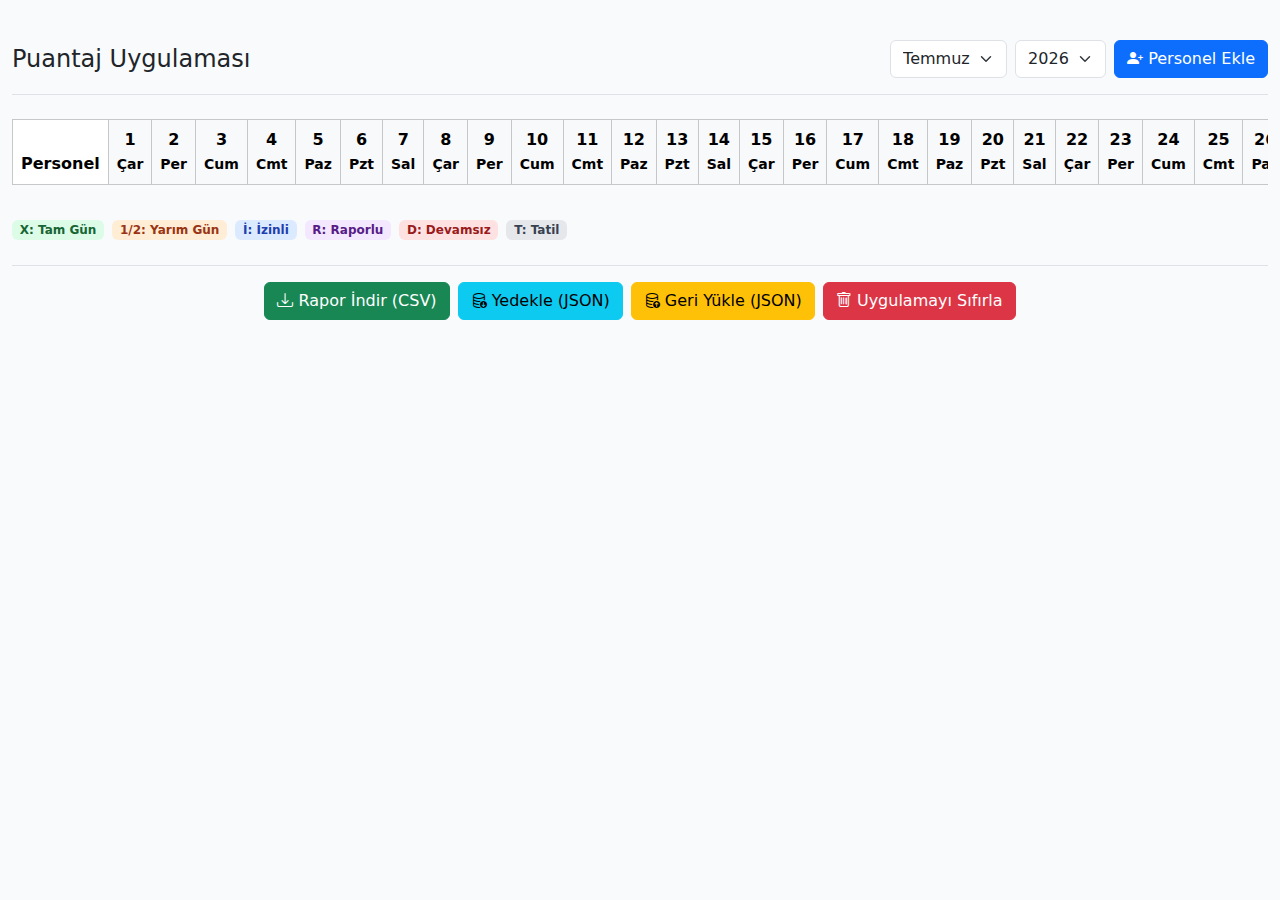
<file: index.html>
<!DOCTYPE html>
<html lang="tr">
<head>
    <meta charset="UTF-8">
    <meta name="viewport" content="width=device-width, initial-scale=1.0">
    <title>Puantaj Uygulaması</title>
    <link href="https://cdn.jsdelivr.net/npm/bootstrap@5.3.0/dist/css/bootstrap.min.css" rel="stylesheet">
    <link href="https://cdn.jsdelivr.net/npm/bootstrap-icons@1.10.5/font/bootstrap-icons.css" rel="stylesheet">
    <style>
        :root {
            --bs-primary-rgb: 71, 85, 105;
            --bs-primary: #475569;
        }
        body {
            background-color: #f8fafc;
        }
        .table-responsive {
            max-height: 70vh;
        }
        th:first-child, td:first-child {
            position: sticky;
            left: 0;
            z-index: 2;
            background-color: #fff;
        }
        thead th {
            position: sticky;
            top: 0;
            z-index: 3;
        }
        .day-cell {
            min-width: 50px;
            text-align: center;
            cursor: pointer;
            font-weight: bold;
        }
        .weekend-sat {
            background-color: #f1f5f9;
        }
        .weekend-sun {
            background-color: #e2e8f0;
        }
        .status-empty { background-color: #fff; }
        .status-full { background-color: #dcfce7; color: #166534; }
        .status-half { background-color: #ffedd5; color: #9a3412; }
        .status-leave { background-color: #dbeafe; color: #1e40af; }
        .status-sick { background-color: #f3e8ff; color: #581c87; }
        .status-absent { background-color: #fee2e2; color: #991b1b; }
        .status-holiday { background-color: #e5e7eb; color: #374151; }
        .summary-col {
            font-weight: bold;
            background-color: #f1f5f9;
        }
        .editable-personnel:hover {
            background-color: #f0f0f0;
            cursor: pointer;
        }
    </style>
</head>
<body>
    <div class="container-fluid mt-4">
        <header class="d-flex flex-wrap align-items-center justify-content-center justify-content-md-between py-3 mb-4 border-bottom">
            <h1 class="h4 mb-3 mb-md-0">Puantaj Uygulaması</h1>
            <div class="d-flex flex-wrap align-items-center justify-content-center gap-2">
                <div class="col-md-auto col-6">
                    <select id="month-select" class="form-select"></select>
                </div>
                <div class="col-md-auto col-6">
                    <select id="year-select" class="form-select"></select>
                </div>
                <button id="add-personnel" class="btn btn-primary"><i class="bi bi-person-plus-fill"></i> Personel Ekle</button>
            </div>
        </header>

        <main>
            <div class="table-responsive">
                <table class="table table-bordered table-hover" id="timesheet-table">
                    <thead class="table-light">
                        <!-- Dynamic headers will be inserted here -->
                    </thead>
                    <tbody>
                        <!-- Employee rows will be inserted here -->
                    </tbody>
                </table>
            </div>
            <div id="legend" class="mt-3">
                <!-- Legend will be inserted here -->
            </div>
        </main>

        <footer class="mt-4 p-3 border-top">
            <div class="d-flex flex-wrap justify-content-center gap-2">
                <button id="download-report" class="btn btn-success"><i class="bi bi-download"></i> Rapor İndir (CSV)</button>
                <button id="backup-data" class="btn btn-info"><i class="bi bi-database-down"></i> Yedekle (JSON)</button>
                <label for="restore-file-input" class="btn btn-warning"><i class="bi bi-database-up"></i> Geri Yükle (JSON)</label>
                <input type="file" id="restore-file-input" class="d-none" accept=".json">
                <button id="reset-app" class="btn btn-danger"><i class="bi bi-trash"></i> Uygulamayı Sıfırla</button>
            </div>
        </footer>
    </div>

    <script>
        class Storage {
            static get(key, defaultValue = []) {
                const value = localStorage.getItem(key);
                return value ? JSON.parse(value) : defaultValue;
            }

            static set(key, value) {
                localStorage.setItem(key, JSON.stringify(value));
            }

            static clear() {
                localStorage.clear();
            }
        }

        class App {
            constructor() {
                this.storageKey = 'employeeTimesheetData';
                this.data = Storage.get(this.storageKey, { personnel: [], attendance: {} });
                this.currentDate = new Date();

                this.elements = {
                    monthSelect: document.getElementById('month-select'),
                    yearSelect: document.getElementById('year-select'),
                    addPersonnelBtn: document.getElementById('add-personnel'),
                    timesheetTable: document.getElementById('timesheet-table'),
                    tableHead: document.querySelector('#timesheet-table thead'),
                    tableBody: document.querySelector('#timesheet-table tbody'),
                    legend: document.getElementById('legend'),
                    downloadReportBtn: document.getElementById('download-report'),
                    backupDataBtn: document.getElementById('backup-data'),
                    restoreFileInput: document.getElementById('restore-file-input'),
                    restoreDataBtn: document.querySelector('label[for="restore-file-input"]'),
                    resetAppBtn: document.getElementById('reset-app'),
                };

                this.statuses = {
                    '': { symbol: '', name: 'Boş', class: 'status-empty' },
                    'X': { symbol: 'X', name: 'Tam Gün', class: 'status-full', value: 1 },
                    '1/2': { symbol: '1/2', name: 'Yarım Gün', class: 'status-half', value: 0.5 },
                    'İ': { symbol: 'İ', name: 'İzinli', class: 'status-leave', value: 0 },
                    'R': { symbol: 'R', name: 'Raporlu', class: 'status-sick', value: 0 },
                    'D': { symbol: 'D', name: 'Devamsız', class: 'status-absent', value: 0 },
                    'T': { symbol: 'T', name: 'Tatil', class: 'status-holiday', value: 0 }
                };

                this.init();
            }

            init() {
                this.populateDateSelectors();
                this.render();
                this.addEventListeners();
            }

            addEventListeners() {
                this.elements.monthSelect.addEventListener('change', () => {
                    this.currentDate.setMonth(this.elements.monthSelect.value);
                    this.render();
                });
                this.elements.yearSelect.addEventListener('change', () => {
                    this.currentDate.setFullYear(this.elements.yearSelect.value);
                    this.render();
                });
                this.elements.addPersonnelBtn.addEventListener('click', () => this.addPersonnel());

                this.elements.tableBody.addEventListener('click', (e) => {
                    if (e.target.classList.contains('day-cell')) {
                        const { personId, day } = e.target.dataset;
                        this.updateAttendance(personId, day, e.target);
                    } else if (e.target.classList.contains('bi-pencil-square')) {
                        this.editPersonnelName(e.target.parentElement.dataset.id);
                    } else if (e.target.classList.contains('bi-trash')) {
                        this.removePersonnel(e.target.dataset.id);
                    }
                });

                this.elements.downloadReportBtn.addEventListener('click', () => this.downloadReport());
                this.elements.backupDataBtn.addEventListener('click', () => this.backupData());
                this.elements.restoreFileInput.addEventListener('change', (e) => this.restoreData(e.target.files[0]));
                this.elements.resetAppBtn.addEventListener('click', () => this.resetApp());
            }

            resetApp() {
                if (confirm("Uygulamayı sıfırlamak istediğinizden emin misiniz? Tüm veriler silinecektir.")) {
                    Storage.clear();
                    this.data = { personnel: [], attendance: {} };
                    this.render();
                    alert("Uygulama sıfırlandı.");
                }
            }

            downloadReport() {
                const month = this.currentDate.getMonth();
                const year = this.currentDate.getFullYear();
                const monthName = this.elements.monthSelect.options[month].text;

                let csvContent = "\uFEFF"; // UTF-8 BOM for Excel
                csvContent += `Puantaj Raporu - ${monthName} ${year}\n`;
                csvContent += "Personel;Çalışılan Gün;İzinli;Devamsız\n";

                const key = `${year}-${month}`;
                this.data.personnel.forEach(person => {
                    const personAttendance = (this.data.attendance[person.id] && this.data.attendance[person.id][key]) || {};
                    let workedDays = 0;
                    let leaveDays = 0;
                    let absentDays = 0;

                    for (const day in personAttendance) {
                        const statusSymbol = personAttendance[day];
                        const status = this.statuses[statusSymbol];
                        if (status) {
                            workedDays += status.value || 0;
                            if (status.symbol === 'İ' || status.symbol === 'R') {
                                leaveDays++;
                            } else if (status.symbol === 'D') {
                                absentDays++;
                            }
                        }
                    }
                    csvContent += `${person.name};${workedDays};${leaveDays};${absentDays}\n`;
                });

                const blob = new Blob([csvContent], { type: 'text/csv;charset=utf-8;' });
                const link = document.createElement("a");
                const url = URL.createObjectURL(blob);
                link.setAttribute("href", url);
                link.setAttribute("download", `puantaj-raporu-${year}-${monthName}.csv`);
                document.body.appendChild(link);
                link.click();
                document.body.removeChild(link);
            }

            backupData() {
                const dataStr = JSON.stringify(this.data, null, 2);
                const blob = new Blob([dataStr], { type: "application/json" });
                const url = URL.createObjectURL(blob);
                const link = document.createElement("a");
                link.setAttribute("href", url);
                link.setAttribute("download", `puantaj-yedek-${new Date().toISOString().slice(0, 10)}.json`);
                document.body.appendChild(link);
                link.click();
                document.body.removeChild(link);
            }

            restoreData(file) {
                if (!file) return;
                const reader = new FileReader();
                reader.onload = (e) => {
                    try {
                        const restoredData = JSON.parse(e.target.result);
                        if (restoredData.personnel && restoredData.attendance) {
                            this.data = restoredData;
                            this.saveData();
                            this.render();
                            alert("Veriler başarıyla geri yüklendi!");
                        } else {
                            alert("Geçersiz yedek dosyası.");
                        }
                    } catch (error) {
                        alert("Yedek dosyası okunurken bir hata oluştu.");
                    }
                };
                reader.readAsText(file);
                this.elements.restoreFileInput.value = ''; // Reset file input
            }

            updateAttendance(personId, day, cell) {
                const month = this.currentDate.getMonth();
                const year = this.currentDate.getFullYear();
                const key = `${year}-${month}`;

                if (!this.data.attendance[personId]) {
                    this.data.attendance[personId] = {};
                }
                if (!this.data.attendance[personId][key]) {
                    this.data.attendance[personId][key] = {};
                }

                const currentStatus = this.data.attendance[personId][key][day] || '';
                const statusSymbols = Object.keys(this.statuses);
                const nextIndex = (statusSymbols.indexOf(currentStatus) + 1) % statusSymbols.length;
                const nextStatusSymbol = statusSymbols[nextIndex];

                this.data.attendance[personId][key][day] = nextStatusSymbol;
                this.saveData();

                // Update cell UI
                cell.textContent = this.statuses[nextStatusSymbol].symbol;
                cell.className = `day-cell ${this.statuses[nextStatusSymbol].class}`;
                this.calculateSummary(personId);
            }

            calculateSummary(personId) {
                const month = this.currentDate.getMonth();
                const year = this.currentDate.getFullYear();
                const key = `${year}-${month}`;
                const personAttendance = (this.data.attendance[personId] && this.data.attendance[personId][key]) || {};

                let workedDays = 0;
                let leaveDays = 0;
                let absentDays = 0;

                for (const day in personAttendance) {
                    const statusSymbol = personAttendance[day];
                    const status = this.statuses[statusSymbol];
                    if (status) {
                        workedDays += status.value || 0;
                        if (status.symbol === 'İ' || status.symbol === 'R') {
                            leaveDays++;
                        } else if (status.symbol === 'D') {
                            absentDays++;
                        }
                    }
                }

                document.querySelector(`[data-summary-worked="${personId}"]`).textContent = workedDays;
                document.querySelector(`[data-summary-leave="${personId}"]`).textContent = leaveDays;
                document.querySelector(`[data-summary-absent="${personId}"]`).textContent = absentDays;
            }

            saveData() {
                Storage.set(this.storageKey, this.data);
            }

            populateDateSelectors() {
                const months = ["Ocak", "Şubat", "Mart", "Nisan", "Mayıs", "Haziran", "Temmuz", "Ağustos", "Eylül", "Ekim", "Kasım", "Aralık"];
                this.elements.monthSelect.innerHTML = months.map((month, index) => `<option value="${index}" ${index === this.currentDate.getMonth() ? 'selected' : ''}>${month}</option>`).join('');

                const currentYear = new Date().getFullYear();
                this.elements.yearSelect.innerHTML = Array.from({ length: 10 }, (_, i) => {
                    const year = currentYear - 5 + i;
                    return `<option value="${year}" ${year === this.currentDate.getFullYear() ? 'selected' : ''}>${year}</option>`;
                }).join('');
            }

            render() {
                this.renderHeader();
                this.renderBody();
                this.renderLegend();
                this.data.personnel.forEach(person => this.calculateSummary(person.id));
            }

            renderHeader() {
                const month = this.currentDate.getMonth();
                const year = this.currentDate.getFullYear();
                const daysInMonth = new Date(year, month + 1, 0).getDate();

                let headerHTML = '<tr><th>Personel</th>';
                for (let day = 1; day <= daysInMonth; day++) {
                    const date = new Date(year, month, day);
                    const dayOfWeek = date.getDay();
                    let weekendClass = '';
                    if (dayOfWeek === 6) weekendClass = 'weekend-sat';
                    if (dayOfWeek === 0) weekendClass = 'weekend-sun';
                    headerHTML += `<th class="text-center ${weekendClass}">${day}<br><small>${['Paz', 'Pzt', 'Sal', 'Çar', 'Per', 'Cum', 'Cmt'][dayOfWeek]}</small></th>`;
                }
                headerHTML += '<th class="summary-col">Çalışılan Gün</th><th class="summary-col">İzinli</th><th class="summary-col">Devamsız</th></tr>';
                this.elements.tableHead.innerHTML = headerHTML;
            }

            renderBody() {
                this.elements.tableBody.innerHTML = this.data.personnel.map(person => this.renderRow(person)).join('');
            }

            renderRow(person) {
                const month = this.currentDate.getMonth();
                const year = this.currentDate.getFullYear();
                const daysInMonth = new Date(year, month + 1, 0).getDate();
                const key = `${year}-${month}`;
                const personAttendance = (this.data.attendance[person.id] && this.data.attendance[person.id][key]) || {};

                let rowHTML = `<tr><td class="editable-personnel" data-id="${person.id}">${person.name} <i class="bi bi-pencil-square"></i> <i class="bi bi-trash text-danger" data-id="${person.id}"></i></td>`;
                for (let day = 1; day <= daysInMonth; day++) {
                    const date = new Date(year, month, day);
                    const dayOfWeek = date.getDay();
                    let weekendClass = '';
                    if (dayOfWeek === 6) weekendClass = 'weekend-sat';
                    if (dayOfWeek === 0) weekendClass = 'weekend-sun';

                    const statusSymbol = personAttendance[day] || '';
                    const status = this.statuses[statusSymbol];
                    rowHTML += `<td class="day-cell ${status.class} ${weekendClass}" data-person-id="${person.id}" data-day="${day}">${status.symbol}</td>`;
                }

                // Placeholder for summary columns
                rowHTML += `<td class="summary-col" data-summary-worked="${person.id}">0</td>`;
                rowHTML += `<td class="summary-col" data-summary-leave="${person.id}">0</td>`;
                rowHTML += `<td class="summary-col" data-summary-absent="${person.id}">0</td>`;

                rowHTML += '</tr>';
                return rowHTML;
            }

            renderLegend() {
                this.elements.legend.innerHTML = Object.values(this.statuses)
                    .filter(s => s.name !== 'Boş')
                    .map(s => `<span class="badge ${s.class} me-2">${s.symbol || '""'}: ${s.name}</span>`)
                    .join('');
            }

            addPersonnel() {
                const name = prompt("Yeni personel adı:", "");
                if (name && name.trim()) {
                    const newPerson = {
                        id: Date.now().toString(),
                        name: name.trim()
                    };
                    this.data.personnel.push(newPerson);
                    this.saveData();
                    this.render();
                }
            }

            editPersonnelName(id) {
                const person = this.data.personnel.find(p => p.id === id);
                if (!person) return;
                const newName = prompt("Yeni adı girin:", person.name);
                if (newName && newName.trim()) {
                    person.name = newName.trim();
                    this.saveData();
                    this.render();
                }
            }

            removePersonnel(id) {
                if (confirm("Bu personeli silmek istediğinizden emin misiniz?")) {
                    this.data.personnel = this.data.personnel.filter(p => p.id !== id);
                    delete this.data.attendance[id];
                    this.saveData();
                    this.render();
                }
            }
        }

        document.addEventListener('DOMContentLoaded', () => new App());
    </script>
</body>
</html>
</file>
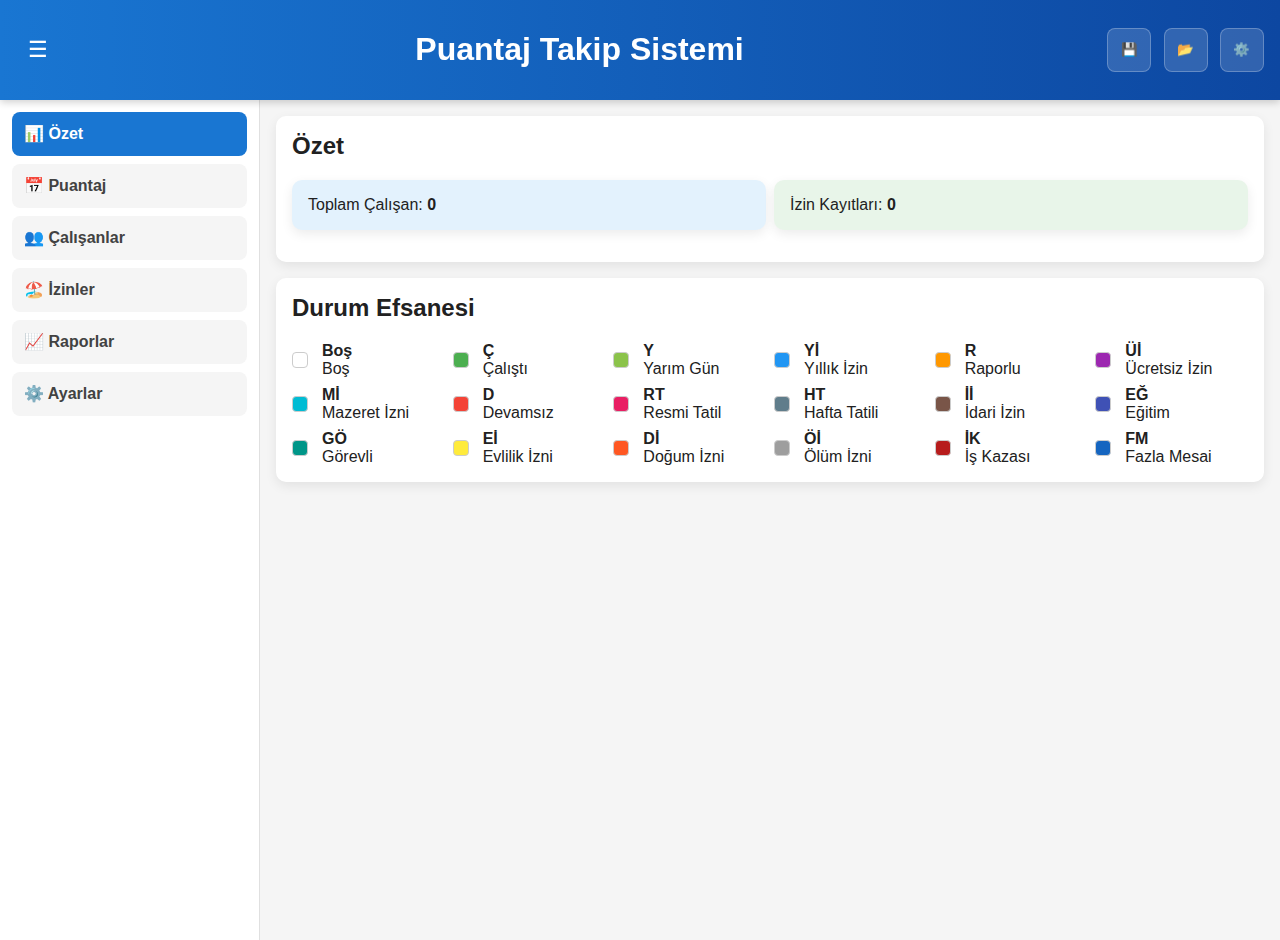
<file: puantaj-takip-sistemi.html>
<!DOCTYPE html>
<html lang="tr">
<head>
  <meta charset="UTF-8">
  <meta name="viewport" content="width=device-width, initial-scale=1.0, maximum-scale=1.0, user-scalable=no">
  <meta name="theme-color" content="#1976D2">
  <title>Puantaj Takip Sistemi</title>
  <style>
    :root {
      --primary: #1976D2;
      --primary-dark: #0D47A1;
      --secondary: #424242;
      --success: #4CAF50;
      --warning: #FF9800;
      --danger: #F44336;
      --info: #2196F3;
      --light: #F5F5F5;
      --dark: #212121;
      --white: #FFFFFF;
      --border: #E0E0E0;
    }

    * { box-sizing: border-box; }

    body {
      margin: 0;
      font-family: -apple-system, BlinkMacSystemFont, "Segoe UI", Roboto, "Helvetica Neue", Arial, sans-serif;
      background: var(--light);
      color: var(--dark);
      overflow-x: hidden;
    }

    header.app-header {
      display: flex;
      align-items: center;
      justify-content: space-between;
      padding: 10px 16px;
      background: linear-gradient(90deg, var(--primary), var(--primary-dark));
      color: var(--white);
      position: sticky;
      top: 0;
      z-index: 10;
      box-shadow: 0 2px 8px rgba(0,0,0,0.2);
    }

    header .menu-toggle {
      background: transparent;
      border: none;
      color: var(--white);
      font-size: 22px;
      padding: 8px;
      cursor: pointer;
      min-width: 44px;
      min-height: 44px;
    }

    header .header-actions button {
      margin-left: 8px;
      background: rgba(255,255,255,0.15);
      border: 1px solid rgba(255,255,255,0.25);
      color: var(--white);
      padding: 8px 10px;
      border-radius: 8px;
      cursor: pointer;
      min-width: 44px;
      min-height: 44px;
    }

    .layout {
      display: grid;
      grid-template-columns: 260px 1fr;
      min-height: calc(100vh - 60px);
      transition: all 0.3s ease;
    }

    .sidebar {
      background: var(--white);
      border-right: 1px solid var(--border);
      padding: 12px;
      position: relative;
      z-index: 5;
      transition: transform 0.3s ease;
    }

    .sidebar nav a {
      display: block;
      padding: 12px;
      margin-bottom: 8px;
      color: var(--secondary);
      text-decoration: none;
      border-radius: 8px;
      font-weight: 600;
      background: var(--light);
      transition: background 0.2s ease, color 0.2s ease;
      min-height: 44px;
    }

    .sidebar nav a.active, .sidebar nav a:hover {
      background: var(--primary);
      color: var(--white);
    }

    .main-content {
      padding: 16px;
    }

    .card {
      background: var(--white);
      border-radius: 10px;
      padding: 16px;
      box-shadow: 0 4px 12px rgba(0,0,0,0.08);
      margin-bottom: 16px;
    }

    h2 { margin-top: 0; }

    form.grid {
      display: grid;
      grid-template-columns: repeat(auto-fit, minmax(220px,1fr));
      gap: 12px;
    }

    label { font-weight: 600; display: block; margin-bottom: 4px; }

    input, select, textarea {
      width: 100%;
      padding: 10px;
      border-radius: 8px;
      border: 1px solid var(--border);
      font-size: 14px;
    }

    button.primary {
      background: var(--primary);
      color: var(--white);
      border: none;
      padding: 12px 16px;
      border-radius: 8px;
      cursor: pointer;
      font-weight: 700;
      min-width: 44px;
      min-height: 44px;
    }

    button.secondary {
      background: var(--light);
      color: var(--secondary);
      border: 1px solid var(--border);
      padding: 10px 14px;
      border-radius: 8px;
      cursor: pointer;
      min-width: 44px;
      min-height: 44px;
    }

    table {
      width: 100%;
      border-collapse: collapse;
      margin-top: 12px;
    }
    th, td {
      border: 1px solid var(--border);
      padding: 8px;
      text-align: left;
      font-size: 14px;
    }
    th { background: var(--light); cursor: pointer; }

    .pill {
      padding: 6px 10px;
      border-radius: 12px;
      font-size: 12px;
      display: inline-block;
    }

    .status-grid {
      overflow: auto;
    }

    .calendar-table {
      border-collapse: collapse;
      width: 100%;
      min-width: 900px;
    }

    .calendar-table th, .calendar-table td {
      border: 1px solid var(--border);
      padding: 6px;
      text-align: center;
      min-width: 44px;
      min-height: 44px;
      position: relative;
    }

    .status-cell {
      border-radius: 6px;
      color: #fff;
      font-weight: 700;
      cursor: pointer;
      transition: transform 0.1s ease;
    }
    .status-cell:hover { transform: scale(1.02); }

    .status-dropdown {
      position: absolute;
      background: var(--white);
      border: 1px solid var(--border);
      border-radius: 8px;
      box-shadow: 0 4px 12px rgba(0,0,0,0.15);
      display: none;
      z-index: 20;
      padding: 6px;
      width: 220px;
    }

    .status-option {
      padding: 8px;
      border-radius: 6px;
      cursor: pointer;
      display: flex;
      align-items: center;
      margin-bottom: 6px;
    }
    .status-option:last-child { margin-bottom: 0; }
    .status-color { width: 16px; height: 16px; border-radius: 4px; margin-right: 8px; }

    .toast {
      position: fixed;
      bottom: 16px;
      right: 16px;
      background: var(--dark);
      color: var(--white);
      padding: 12px 16px;
      border-radius: 8px;
      box-shadow: 0 4px 12px rgba(0,0,0,0.2);
      opacity: 0;
      transform: translateY(20px);
      animation: toast-in 0.3s forwards;
      z-index: 50;
    }

    @keyframes toast-in { to { opacity: 1; transform: translateY(0);} }

    .modal-backdrop {
      position: fixed;
      inset: 0;
      background: rgba(0,0,0,0.4);
      display: flex;
      align-items: center;
      justify-content: center;
      z-index: 40;
    }
    .modal {
      background: var(--white);
      border-radius: 12px;
      max-width: 520px;
      width: calc(100% - 24px);
      padding: 16px;
      box-shadow: 0 8px 24px rgba(0,0,0,0.2);
    }

    .flex { display: flex; gap: 8px; align-items: center; }
    .space-between { justify-content: space-between; }

    .badge { padding: 4px 8px; border-radius: 999px; font-size: 12px; }

    .status-legend { display: grid; grid-template-columns: repeat(auto-fit,minmax(140px,1fr)); gap: 8px; }

    .bottom-nav {
      display: none;
    }

    @media(max-width: 1023px) {
      .layout { grid-template-columns: 1fr; }
      .sidebar { position: fixed; top: 60px; left: 0; height: calc(100vh - 60px); width: 260px; transform: translateX(-100%); box-shadow: 4px 0 12px rgba(0,0,0,0.1); }
      .sidebar.open { transform: translateX(0); background: var(--white); }
      .main-content { padding: 12px; }
      header.app-header { position: sticky; }
    }

    @media(max-width: 599px) {
      header.app-header h1 { font-size: 16px; }
      .calendar-table { min-width: 720px; }
      .bottom-nav { display: flex; position: fixed; bottom: 0; left: 0; right: 0; background: var(--white); border-top: 1px solid var(--border); height: 56px; z-index: 12; }
      .bottom-nav button { flex: 1; border: none; background: transparent; font-size: 12px; color: var(--secondary); }
      body { padding-bottom: 56px; }
    }

    @media print {
      header.app-header, .sidebar, .bottom-nav, #toastContainer, .status-dropdown, .no-print { display: none !important; }
      body { background: #fff; }
      .card { box-shadow: none; border: 1px solid var(--border); }
      .layout { grid-template-columns: 1fr; }
    }
  </style>
</head>
<body>
  <header class="app-header">
    <button class="menu-toggle" aria-label="Menü" id="menuToggle">☰</button>
    <h1>Puantaj Takip Sistemi</h1>
    <div class="header-actions">
      <button id="btnBackup" title="Yedekle">💾</button>
      <button id="btnImport" title="Geri Yükle">📂</button>
      <button id="btnSettings" title="Ayarlar">⚙️</button>
      <input type="file" id="fileImport" accept="application/json" class="no-print" style="display:none;">
    </div>
  </header>

  <div class="layout">
    <aside class="sidebar" id="sidebar">
      <nav>
        <a href="#" data-page="dashboard" class="active">📊 Özet</a>
        <a href="#" data-page="attendance">📅 Puantaj</a>
        <a href="#" data-page="employees">👥 Çalışanlar</a>
        <a href="#" data-page="leaves">🏖️ İzinler</a>
        <a href="#" data-page="reports">📈 Raporlar</a>
        <a href="#" data-page="settings">⚙️ Ayarlar</a>
      </nav>
    </aside>

    <main class="main-content" id="mainContent" tabindex="-1"></main>
  </div>

  <div class="bottom-nav no-print">
    <button data-page="attendance">📅 Puantaj</button>
    <button data-page="employees">👥 Çalışanlar</button>
    <button data-page="leaves">🏖️ İzinler</button>
    <button data-page="reports">📈 Raporlar</button>
  </div>

  <div id="modalContainer"></div>
  <div id="toastContainer"></div>

  <script>
    // Status definitions
    const STATUS_DEFS = [
      { code: "", label: "Boş", color: "#FFFFFF", text: "" },
      { code: "Ç", label: "Çalıştı", color: "#4CAF50" },
      { code: "Y", label: "Yarım Gün", color: "#8BC34A" },
      { code: "Yİ", label: "Yıllık İzin", color: "#2196F3" },
      { code: "R", label: "Raporlu", color: "#FF9800" },
      { code: "Üİ", label: "Ücretsiz İzin", color: "#9C27B0" },
      { code: "Mİ", label: "Mazeret İzni", color: "#00BCD4" },
      { code: "D", label: "Devamsız", color: "#F44336" },
      { code: "RT", label: "Resmi Tatil", color: "#E91E63" },
      { code: "HT", label: "Hafta Tatili", color: "#607D8B" },
      { code: "İİ", label: "İdari İzin", color: "#795548" },
      { code: "EĞ", label: "Eğitim", color: "#3F51B5" },
      { code: "GÖ", label: "Görevli", color: "#009688" },
      { code: "Eİ", label: "Evlilik İzni", color: "#FFEB3B", text: '#000' },
      { code: "Dİ", label: "Doğum İzni", color: "#FF5722" },
      { code: "Öİ", label: "Ölüm İzni", color: "#9E9E9E" },
      { code: "İK", label: "İş Kazası", color: "#B71C1C" },
      { code: "FM", label: "Fazla Mesai", color: "#1565C0" }
    ];

    const PuantajApp = {
      state: {
        currentPage: 'dashboard',
        currentMonth: new Date().getMonth(),
        currentYear: new Date().getFullYear(),
        lastSelectedCell: null,
        selectionRange: null,
      },
      data: {
        load() {
          const stored = localStorage.getItem('puantaj-data');
          if (stored) return JSON.parse(stored);
          const seed = {
            version: '1.0',
            exportDate: new Date().toISOString(),
            data: {
              employees: [],
              attendance: {},
              departments: ['Genel'],
              settings: {
                company: { name: 'Şirket Adı', phone: '', address: '', logo: '' },
                workDays: [1,2,3,4,5],
                dailyHours: 9,
                breakMinutes: 60,
                overtimeMultiplier: 1.5,
                holidays: {}
              },
              leaves: [],
              backups: { lastReminder: null }
            }
          };
          localStorage.setItem('puantaj-data', JSON.stringify(seed));
          return seed;
        },
        save(data) {
          localStorage.setItem('puantaj-data', JSON.stringify(data));
        },
        export() {
          const snapshot = this.load();
          snapshot.exportDate = new Date().toISOString();
          const fileName = `puantaj-yedek-${new Date().toISOString().slice(0,10)}.json`;
          const blob = new Blob([JSON.stringify(snapshot, null, 2)], { type: 'application/json' });
          const a = document.createElement('a');
          a.href = URL.createObjectURL(blob);
          a.download = fileName;
          a.click();
          PuantajApp.ui.showToast('Yedek indiriliyor');
          PuantajApp.data.setBackupReminder();
        },
        import(json, merge=false) {
          try {
            const parsed = JSON.parse(json);
            if (!parsed.data || !parsed.data.employees) throw new Error('Geçersiz dosya');
            if (merge) {
              const current = this.load();
              const merged = {
                ...current,
                data: {
                  ...current.data,
                  employees: [...current.data.employees, ...parsed.data.employees],
                  attendance: { ...current.data.attendance, ...parsed.data.attendance },
                  departments: Array.from(new Set([...current.data.departments, ...(parsed.data.departments||[])])),
                  settings: { ...current.data.settings, ...parsed.data.settings },
                  leaves: [...current.data.leaves, ...(parsed.data.leaves||[])]
                }
              };
              this.save(merged);
            } else {
              this.save(parsed);
            }
            PuantajApp.ui.showToast('Yedek geri yüklendi');
            PuantajApp.ui.renderPage(PuantajApp.state.currentPage);
          } catch(e){
            PuantajApp.ui.showToast('Dosya okunamadı');
          }
        },
        setBackupReminder() {
          const data = this.load();
          data.data.backups.lastReminder = new Date().toISOString();
          this.save(data);
        }
      },
      utils: {
        generateId(prefix) { return `${prefix}_${Math.random().toString(36).slice(2,9)}`; },
        formatDate(date) {
          const d = new Date(date);
          return d.toLocaleDateString('tr-TR');
        },
        daysInMonth(month, year) {
          return new Date(year, month+1, 0).getDate();
        },
        getStatusDef(code) { return STATUS_DEFS.find(s=>s.code===code) || STATUS_DEFS[0]; },
        calculateWorkingDays(start,end) {
          const s = new Date(start); const e = new Date(end);
          let days=0; while(s<=e){ const day=s.getDay(); if(day!==0 && day!==6) days++; s.setDate(s.getDate()+1);} return days;
        }
      },
      employees: {
        add(emp){
          const db = PuantajApp.data.load();
          if (db.data.employees.some(e=>e.sicilNo===emp.sicilNo)) throw new Error('Sicil no benzersiz olmalı');
          emp.id = PuantajApp.utils.generateId('emp');
          emp.createdAt = emp.updatedAt = new Date().toISOString();
          db.data.employees.push(emp);
          PuantajApp.data.save(db);
          return emp;
        },
        update(id, payload){
          const db = PuantajApp.data.load();
          const idx = db.data.employees.findIndex(e=>e.id===id);
          if(idx>-1){ db.data.employees[idx] = { ...db.data.employees[idx], ...payload, updatedAt: new Date().toISOString() }; PuantajApp.data.save(db);} },
        delete(id){
          if(!confirm('Silmek istediğinize emin misiniz?')) return;
          const db = PuantajApp.data.load();
          db.data.employees = db.data.employees.filter(e=>e.id!==id);
          PuantajApp.data.save(db);
          PuantajApp.ui.showToast('Çalışan silindi');
        },
        getAll(){ return PuantajApp.data.load().data.employees; },
        getById(id){ return PuantajApp.data.load().data.employees.find(e=>e.id===id); },
        search(term){
          const t = term.toLowerCase();
          return this.getAll().filter(e=> e.adSoyad.toLowerCase().includes(t) || (e.departman||'').toLowerCase().includes(t) || (e.sicilNo||'').includes(term));
        }
      },
      attendance: {
        set(empId, date, status, detail){
          const db = PuantajApp.data.load();
          if(!db.data.attendance[date]) db.data.attendance[date] = {};
          db.data.attendance[date][empId] = { status, ...detail };
          PuantajApp.data.save(db);
        },
        get(empId, date){
          const db = PuantajApp.data.load();
          return db.data.attendance[date]?.[empId];
        },
        getByEmployee(empId){
          const db = PuantajApp.data.load();
          const result = {};
          Object.keys(db.data.attendance).forEach(date=>{
            if(db.data.attendance[date][empId]) result[date]=db.data.attendance[date][empId];
          });
          return result;
        },
        getByDateRange(start,end){
          const db = PuantajApp.data.load();
          const result = {};
          const s = new Date(start); const e=new Date(end);
          while(s<=e){
            const key = s.toISOString().slice(0,10);
            if(db.data.attendance[key]) result[key]=db.data.attendance[key];
            s.setDate(s.getDate()+1);
          }
          return result;
        },
        bulkUpdate(empIds, dates, status){
          empIds.forEach(empId=>{
            dates.forEach(date=>{
              PuantajApp.attendance.set(empId, date, status, {});
            });
          });
        }
      },
      leave: {
        calculate(empId){
          const db = PuantajApp.data.load();
          const emp = db.data.employees.find(e=>e.id===empId);
          const leaves = db.data.leaves.filter(l=>l.empId===empId);
          const used = leaves.reduce((sum,l)=> sum + l.days, 0);
          return { total: emp?.yillikIzinHakki || 14, used, remaining: (emp?.yillikIzinHakki||14) - used };
        },
        add(record){
          const db = PuantajApp.data.load();
          record.id = PuantajApp.utils.generateId('leave');
          db.data.leaves.push(record);
          PuantajApp.data.save(db);
        },
        getAll(){ return PuantajApp.data.load().data.leaves; }
      },
      reports: {
        monthly(month, year){
          const db = PuantajApp.data.load();
          const days = PuantajApp.utils.daysInMonth(month, year);
          const summary = db.data.employees.map(emp=>{
            let worked=0, leave=0, sick=0, absent=0, overtime=0, sgk=0;
            for(let d=1; d<=days; d++){
              const dateKey = new Date(year, month, d).toISOString().slice(0,10);
              const rec = db.data.attendance[dateKey]?.[emp.id];
              if(rec){
                if(rec.status==='Ç'){ worked++; sgk++; }
                else if(['Yİ','Üİ','Mİ','RT','HT','İİ','EĞ','GÖ','Eİ','Dİ','Öİ','İK'].includes(rec.status)){ leave++; }
                else if(rec.status==='R'){ sick++; }
                else if(rec.status==='D'){ absent++; }
                if(rec.fazlaMesai) overtime += rec.fazlaMesai;
              }
            }
            return { emp, worked, leave, sick, absent, overtime, sgk };
          });
          return summary;
        },
        employee(empId, month, year){
          const db = PuantajApp.data.load();
          const days = PuantajApp.utils.daysInMonth(month, year);
          const chart = {};
          for(let d=1; d<=days; d++){
            const dateKey = new Date(year, month, d).toISOString().slice(0,10);
            const status = db.data.attendance[dateKey]?.[empId]?.status || '';
            chart[status] = (chart[status]||0)+1;
          }
          return chart;
        },
        summary(){
          const db = PuantajApp.data.load();
          const totalEmp = db.data.employees.length;
          const totalLeaves = db.data.leaves.length;
          return { totalEmp, totalLeaves };
        }
      },
      ui: {
        renderPage(page){
          PuantajApp.state.currentPage = page;
          document.querySelectorAll('.sidebar nav a, .bottom-nav button').forEach(a=> a.classList.toggle('active', a.dataset.page===page));
          const main = document.getElementById('mainContent');
          if(page==='employees') return this.renderEmployees(main);
          if(page==='attendance') return this.renderAttendance(main);
          if(page==='leaves') return this.renderLeaves(main);
          if(page==='reports') return this.renderReports(main);
          if(page==='settings') return this.renderSettings(main);
          return this.renderDashboard(main);
        },
        renderDashboard(main){
          const summary = PuantajApp.reports.summary();
          main.innerHTML = `
            <div class="card">
              <h2>Özet</h2>
              <div class="status-legend">
                <div class="card" style="background:#E3F2FD;">Toplam Çalışan: <strong>${summary.totalEmp}</strong></div>
                <div class="card" style="background:#E8F5E9;">İzin Kayıtları: <strong>${summary.totalLeaves}</strong></div>
              </div>
            </div>
            <div class="card">
              <h2>Durum Efsanesi</h2>
              <div class="status-legend">${STATUS_DEFS.map(s=>`<div class="flex" style="gap:6px;"><span class="status-color" style="background:${s.color}; border:1px solid #ccc;"></span><div><strong>${s.code||'Boş'}</strong><div>${s.label||''}</div></div></div>`).join('')}</div>
            </div>`;
        },
        renderEmployees(main){
          const db = PuantajApp.data.load();
          const departments = db.data.departments || [];
          main.innerHTML = `
            <div class="card">
              <div class="flex space-between">
                <h2>Çalışan Ekle</h2>
                <button class="secondary" id="btnAddDepartment">+ Departman</button>
              </div>
              <form class="grid" id="employeeForm">
                <div><label>Sicil No*</label><input required name="sicilNo"></div>
                <div><label>Ad Soyad*</label><input required name="adSoyad"></div>
                <div><label>TC Kimlik</label><input name="tcNo" pattern="\\d{11}" maxlength="11"></div>
                <div><label>Departman</label><select name="departman">${departments.map(d=>`<option value="${d}">${d}</option>`).join('')}</select></div>
                <div><label>Pozisyon</label><input name="pozisyon"></div>
                <div><label>İşe Giriş</label><input type="date" name="iseGiris"></div>
                <div><label>Telefon</label><input name="telefon"></div>
                <div><label>E-posta</label><input type="email" name="email"></div>
                <div><label>Çalışma Tipi</label><select name="calismaTipi"><option value="Tam Zamanlı">Tam Zamanlı</option><option>Yarı Zamanlı</option><option>Stajyer</option><option>Sözleşmeli</option></select></div>
                <div><label>Yıllık İzin Hakkı</label><input type="number" name="yillikIzinHakki" value="14" min="0"></div>
                <div><label>Durum</label><select name="aktif"><option value="true">Aktif</option><option value="false">Pasif</option></select></div>
                <div style="grid-column:1/-1; text-align:right;">
                  <button type="submit" class="primary">Kaydet</button>
                </div>
              </form>
            </div>
            <div class="card">
              <div class="flex space-between">
                <h2>Çalışan Listesi</h2>
                <input id="employeeSearch" placeholder="Ara..." style="max-width:240px;">
              </div>
              <div id="employeeTable"></div>
            </div>`;
          document.getElementById('employeeForm').addEventListener('submit', (e)=>{
            e.preventDefault();
            const form = e.target;
            const data = Object.fromEntries(new FormData(form).entries());
            data.aktif = data.aktif==='true';
            data.yillikIzinHakki = Number(data.yillikIzinHakki||14);
            try { PuantajApp.employees.add(data); PuantajApp.ui.showToast('Çalışan eklendi'); form.reset(); } catch(err){ alert(err.message);} 
            PuantajApp.ui.renderEmployees(main);
          });
          document.getElementById('employeeSearch').addEventListener('input', (e)=>{
            PuantajApp.ui.renderEmployeeTable(e.target.value);
          });
          document.getElementById('btnAddDepartment').addEventListener('click', ()=>{
            const name = prompt('Departman adı:');
            if(name){ const data = PuantajApp.data.load(); data.data.departments.push(name); PuantajApp.data.save(data); PuantajApp.ui.renderEmployees(main);} 
          });
          PuantajApp.ui.renderEmployeeTable();
        },
        renderEmployeeTable(filter=''){
          const container = document.getElementById('employeeTable');
          const employees = filter ? PuantajApp.employees.search(filter) : PuantajApp.employees.getAll();
          const rows = employees.map(e=>`<tr>
            <td>${e.sicilNo}</td>
            <td>${e.adSoyad}</td>
            <td>${e.departman||''}</td>
            <td>${e.pozisyon||''}</td>
            <td>${e.aktif?'<span class="badge" style="background:#E8F5E9;color:#2E7D32;">Aktif</span>':'<span class="badge" style="background:#FFEBEE;color:#C62828;">Pasif</span>'}</td>
            <td><button class="secondary" data-action="edit" data-id="${e.id}">Düzenle</button> <button class="secondary" data-action="del" data-id="${e.id}">Sil</button></td>
          </tr>`).join('');
          container.innerHTML = `<table><thead><tr><th>Sicil</th><th>Ad Soyad</th><th>Departman</th><th>Pozisyon</th><th>Durum</th><th>İşlem</th></tr></thead><tbody>${rows}</tbody></table>`;
          container.querySelectorAll('button').forEach(btn=>{
            btn.addEventListener('click', ()=>{
              const id = btn.dataset.id;
              if(btn.dataset.action==='del'){ PuantajApp.employees.delete(id); PuantajApp.ui.renderEmployeeTable(filter);} else {
                PuantajApp.ui.openEmployeeEdit(id);
              }
            });
          });
        },
        openEmployeeEdit(id){
          const emp = PuantajApp.employees.getById(id);
          if(!emp) return;
          PuantajApp.ui.showModal(`<h3>Çalışan Düzenle</h3>
            <form id="editForm" class="grid">
              <div><label>Sicil No</label><input name="sicilNo" value="${emp.sicilNo}" required></div>
              <div><label>Ad Soyad</label><input name="adSoyad" value="${emp.adSoyad}" required></div>
              <div><label>Departman</label><input name="departman" value="${emp.departman||''}"></div>
              <div><label>Pozisyon</label><input name="pozisyon" value="${emp.pozisyon||''}"></div>
              <div><label>Aktif</label><select name="aktif"><option value="true" ${emp.aktif?'selected':''}>Aktif</option><option value="false" ${!emp.aktif?'selected':''}>Pasif</option></select></div>
              <div style="grid-column:1/-1;text-align:right;">
                <button type="button" class="secondary" id="closeModal">Vazgeç</button>
                <button class="primary" type="submit">Kaydet</button>
              </div>
            </form>`);
          document.getElementById('editForm').addEventListener('submit',(e)=>{
            e.preventDefault();
            const payload = Object.fromEntries(new FormData(e.target).entries());
            payload.aktif = payload.aktif==='true';
            PuantajApp.employees.update(id, payload);
            PuantajApp.ui.closeModal();
            PuantajApp.ui.renderEmployeeTable();
          });
          document.getElementById('closeModal').addEventListener('click', PuantajApp.ui.closeModal);
        },
        renderAttendance(main){
          const monthName = new Date(PuantajApp.state.currentYear, PuantajApp.state.currentMonth).toLocaleDateString('tr-TR', { month:'long', year:'numeric' });
          main.innerHTML = `
            <div class="card">
              <div class="flex space-between">
                <div class="flex">
                  <button class="secondary" id="prevMonth">◀</button>
                  <h2 style="margin:0 8px;">${monthName}</h2>
                  <button class="secondary" id="nextMonth">▶</button>
                </div>
                <button class="secondary" id="bulkApply">Toplu Uygula</button>
              </div>
              <div class="status-grid" id="calendarContainer"></div>
            </div>`;
          document.getElementById('prevMonth').onclick=()=>{ if(PuantajApp.state.currentMonth===0){PuantajApp.state.currentMonth=11; PuantajApp.state.currentYear--;} else PuantajApp.state.currentMonth--; this.renderAttendance(main); };
          document.getElementById('nextMonth').onclick=()=>{ if(PuantajApp.state.currentMonth===11){PuantajApp.state.currentMonth=0; PuantajApp.state.currentYear++;} else PuantajApp.state.currentMonth++; this.renderAttendance(main); };
          document.getElementById('bulkApply').onclick=()=>{ this.showBulkModal(); };
          this.renderCalendar();
        },
        renderCalendar(){
          const container = document.getElementById('calendarContainer');
          const employees = PuantajApp.employees.getAll();
          const days = PuantajApp.utils.daysInMonth(PuantajApp.state.currentMonth, PuantajApp.state.currentYear);
          let header = '<thead><tr><th>Çalışan</th>';
          for(let d=1; d<=days; d++){
            const labelDate = new Date(PuantajApp.state.currentYear, PuantajApp.state.currentMonth, d);
            const wd = labelDate.toLocaleDateString('tr-TR', { weekday:'short' });
            header += `<th>${d}<div style="font-size:11px;color:#555;">${wd}</div></th>`;
          }
          header += '</tr></thead>';
          let body = '<tbody>';
          employees.forEach(emp=>{
            body += `<tr><td style="text-align:left; font-weight:700;">${emp.adSoyad}</td>`;
            for(let d=1; d<=days; d++){
              const date = new Date(PuantajApp.state.currentYear, PuantajApp.state.currentMonth, d).toISOString().slice(0,10);
              const rec = PuantajApp.attendance.get(emp.id, date) || {status:''};
              const def = PuantajApp.utils.getStatusDef(rec.status);
              const color = def.color || '#fff';
              const textColor = def.text || (rec.status ? '#fff' : '#000');
              body += `<td><div class="status-cell" tabindex="0" data-emp="${emp.id}" data-date="${date}" style="background:${color};color:${textColor};">${rec.status||''}</div></td>`;
            }
            body += '</tr>';
          });
          body += '</tbody>';
          container.innerHTML = `<table class="calendar-table">${header}${body}</table>`;
          container.querySelectorAll('.status-cell').forEach(cell=>{
            cell.addEventListener('click', (e)=> PuantajApp.ui.openStatusDropdown(e.currentTarget));
            cell.addEventListener('contextmenu', (e)=>{ e.preventDefault(); PuantajApp.ui.openStatusDropdown(e.currentTarget);});
            cell.addEventListener('dblclick', (e)=> PuantajApp.ui.openTimeModal(e.currentTarget));
            cell.addEventListener('mousedown', (e)=>{
              if(e.shiftKey && PuantajApp.state.lastSelectedCell){
                const last = PuantajApp.state.lastSelectedCell;
                PuantajApp.state.selectionRange = { start:last.dataset.date, end:cell.dataset.date };
              }
              PuantajApp.state.lastSelectedCell = cell;
            });
          });
        },
        openTimeModal(target){
          const empId = target.dataset.emp;
          const date = target.dataset.date;
          const record = PuantajApp.attendance.get(empId, date) || {};
          const emp = PuantajApp.employees.getById(empId);
          this.showModal(`<h3>${emp?.adSoyad} - ${date}</h3>
            <form id="timeForm" class="grid">
              <div><label>Durum</label><select name="status">${STATUS_DEFS.map(s=>`<option value="${s.code}" ${record.status===s.code?'selected':''}>${s.code||'Boş'} - ${s.label||''}</option>`).join('')}</select></div>
              <div><label>Giriş Saati</label><input name="giris" type="time" value="${record.giris||''}"></div>
              <div><label>Çıkış Saati</label><input name="cikis" type="time" value="${record.cikis||''}"></div>
              <div><label>Mola (dk)</label><input name="mola" type="number" value="${record.mola||60}"></div>
              <div><label>Not</label><textarea name="not">${record.not||''}</textarea></div>
              <div style="grid-column:1/-1;text-align:right;"><button type="button" class="secondary" id="closeModal">Vazgeç</button> <button class="primary">Kaydet</button></div>
            </form>`);
          document.getElementById('closeModal').onclick = this.closeModal;
          document.getElementById('timeForm').onsubmit=(e)=>{
            e.preventDefault();
            const fd = new FormData(e.target);
            const giris = fd.get('giris'); const cikis = fd.get('cikis');
            let calismaSuresi=0; let fazlaMesai=0;
            if(giris && cikis){
              const [gh,gm]=giris.split(':').map(Number); const [ch,cm]=cikis.split(':').map(Number);
              calismaSuresi = ((ch*60+cm) - (gh*60+gm)) - Number(fd.get('mola')||0);
              if(calismaSuresi > (PuantajApp.data.load().data.settings.dailyHours*60)) fazlaMesai = calismaSuresi - (PuantajApp.data.load().data.settings.dailyHours*60);
            }
            PuantajApp.attendance.set(empId, date, fd.get('status'), {
              giris,
              cikis,
              mola: Number(fd.get('mola')||0),
              calismaSuresi,
              fazlaMesai,
              not: fd.get('not')
            });
            PuantajApp.ui.showToast('Zaman kaydedildi');
            PuantajApp.ui.closeModal();
            PuantajApp.ui.renderCalendar();
          }
        },
        openStatusDropdown(target){
          this.closeDropdown();
          const dropdown = document.createElement('div');
          dropdown.className = 'status-dropdown';
          dropdown.innerHTML = STATUS_DEFS.map(s=>`<div class="status-option" data-code="${s.code}" style="background:${s.color};color:${s.text|| (s.code ? '#fff':'#000')};"><span class="status-color" style="background:${s.color}; border:1px solid #ccc;"></span>${s.code||'Boş'} - ${s.label||''}</div>`).join('');
          document.body.appendChild(dropdown);
          const rect = target.getBoundingClientRect();
          dropdown.style.left = rect.left + 'px';
          dropdown.style.top = (rect.bottom + window.scrollY) + 'px';
          dropdown.style.display = 'block';
          const applyStatus = (code)=>{
            const empId = target.dataset.emp;
            const dates = this.getSelectedDates(target.dataset.date);
            PuantajApp.attendance.bulkUpdate([empId], dates, code);
            PuantajApp.ui.renderCalendar();
            PuantajApp.ui.showToast('Kaydedildi');
          };
          dropdown.querySelectorAll('.status-option').forEach(opt=> opt.addEventListener('click', ()=>{ applyStatus(opt.dataset.code); this.closeDropdown(); }));
          document.addEventListener('click', this._dropdownCloseHandler = (ev)=>{ if(!dropdown.contains(ev.target)) this.closeDropdown(); });
        },
        getSelectedDates(baseDate){
          if(!PuantajApp.state.selectionRange) return [baseDate];
          const { start, end } = PuantajApp.state.selectionRange;
          const s = new Date(start); const e = new Date(end);
          if(s>e){ const tmp = s; s=e; e=tmp; }
          const dates=[]; const cur = new Date(s);
          while(cur<=e){ dates.push(cur.toISOString().slice(0,10)); cur.setDate(cur.getDate()+1);} 
          PuantajApp.state.selectionRange = null;
          return dates;
        },
        closeDropdown(){
          const dd = document.querySelector('.status-dropdown');
          if(dd) dd.remove();
          if(this._dropdownCloseHandler){ document.removeEventListener('click', this._dropdownCloseHandler); this._dropdownCloseHandler=null; }
        },
        showBulkModal(){
          const employees = PuantajApp.employees.getAll();
          const days = PuantajApp.utils.daysInMonth(PuantajApp.state.currentMonth, PuantajApp.state.currentYear);
          const start = new Date(PuantajApp.state.currentYear, PuantajApp.state.currentMonth,1).toISOString().slice(0,10);
          const end = new Date(PuantajApp.state.currentYear, PuantajApp.state.currentMonth,days).toISOString().slice(0,10);
          this.showModal(`<h3>Toplu Durum</h3>
            <form id="bulkForm" class="grid">
              <div><label>Çalışan</label><select name="empId"><option value="all">Tümü</option>${employees.map(e=>`<option value="${e.id}">${e.adSoyad}</option>`).join('')}</select></div>
              <div><label>Başlangıç</label><input type="date" name="start" value="${start}"></div>
              <div><label>Bitiş</label><input type="date" name="end" value="${end}"></div>
              <div style="grid-column:1/-1;">${STATUS_DEFS.map(s=>`<label class="flex" style="align-items:center;"><input type="radio" name="status" value="${s.code}" required> <span class="status-color" style="background:${s.color}; border:1px solid #ccc;"></span> ${s.code||'Boş'} - ${s.label||''}</label>`).join('')}</div>
              <div style="grid-column:1/-1;text-align:right;"><button type="button" class="secondary" id="closeModal">Vazgeç</button> <button class="primary" type="submit">Uygula</button></div>
            </form>`);
          document.getElementById('bulkForm').onsubmit=(e)=>{
            e.preventDefault();
            const fd = new FormData(e.target);
            const empId = fd.get('empId');
            const startDate = fd.get('start');
            const endDate = fd.get('end');
            const status = fd.get('status');
            const dates = PuantajApp.attendance.getByDateRange(startDate,endDate);
            const list=[]; const s=new Date(startDate); const eDate=new Date(endDate); while(s<=eDate){ list.push(s.toISOString().slice(0,10)); s.setDate(s.getDate()+1);} 
            const empIds = empId==='all' ? employees.map(e=>e.id) : [empId];
            PuantajApp.attendance.bulkUpdate(empIds, list, status);
            PuantajApp.ui.showToast('Toplu uygulandı');
            PuantajApp.ui.closeModal();
            PuantajApp.ui.renderCalendar();
          };
          document.getElementById('closeModal').onclick = this.closeModal;
        },
        renderLeaves(main){
          const employees = PuantajApp.employees.getAll();
          main.innerHTML = `<div class="card">
            <h2>İzin Kaydı</h2>
            <form class="grid" id="leaveForm">
              <div><label>Çalışan</label><select name="empId" required>${employees.map(e=>`<option value="${e.id}">${e.adSoyad}</option>`).join('')}</select></div>
              <div><label>İzin Türü</label><select name="type"><option>Yıllık</option><option>Ücretsiz</option><option>Mazeret</option><option>Rapor</option></select></div>
              <div><label>Başlangıç</label><input type="date" name="start" required></div>
              <div><label>Bitiş</label><input type="date" name="end" required></div>
              <div><label>Gün Sayısı</label><input type="number" name="days" min="1" required></div>
              <div><label>Not</label><textarea name="note"></textarea></div>
              <div style="grid-column:1/-1;text-align:right;"><button class="primary">Kaydet</button></div>
            </form>
          </div>
          <div class="card"><h2>İzin Kayıtları</h2><div id="leaveTable"></div></div>`;
          document.getElementById('leaveForm').addEventListener('change',(e)=>{
            if(['start','end'].includes(e.target.name)){
              const s = e.target.form.start.value; const ed=e.target.form.end.value; if(s&&ed){ const days = PuantajApp.utils.calculateWorkingDays(s,ed); e.target.form.days.value = days; }
            }
          });
          document.getElementById('leaveForm').addEventListener('submit',(e)=>{
            e.preventDefault();
            const fd = new FormData(e.target);
            const record = Object.fromEntries(fd.entries());
            record.days = Number(record.days||0);
            PuantajApp.leave.add(record);
            PuantajApp.ui.showToast('İzin kaydedildi');
            PuantajApp.ui.renderLeaves(main);
          });
          this.renderLeaveTable();
        },
        renderLeaveTable(){
          const container = document.getElementById('leaveTable');
          const rows = PuantajApp.leave.getAll().map(l=>{
            const emp = PuantajApp.employees.getById(l.empId);
            return `<tr><td>${emp?.adSoyad||''}</td><td>${l.type}</td><td>${l.start}</td><td>${l.end}</td><td>${l.days}</td><td>${l.note||''}</td></tr>`;
          }).join('');
          container.innerHTML = `<table><thead><tr><th>Çalışan</th><th>Tür</th><th>Başlangıç</th><th>Bitiş</th><th>Gün</th><th>Not</th></tr></thead><tbody>${rows}</tbody></table>`;
        },
        renderReports(main){
          const month = PuantajApp.state.currentMonth;
          const year = PuantajApp.state.currentYear;
          const summary = PuantajApp.reports.monthly(month, year);
          main.innerHTML = `<div class="card">
            <h2>Aylık Puantaj Raporu (${new Date(year,month).toLocaleDateString('tr-TR',{month:'long',year:'numeric'})})</h2>
            <table><thead><tr><th>Ad Soyad</th><th>Çalışılan</th><th>İzinli</th><th>Raporlu</th><th>Devamsız</th><th>Fazla Mesai (dk)</th><th>SGK Gün</th></tr></thead><tbody>
              ${summary.map(s=>`<tr><td>${s.emp.adSoyad}</td><td>${s.worked}</td><td>${s.leave}</td><td>${s.sick}</td><td>${s.absent}</td><td>${s.overtime}</td><td>${s.sgk}</td></tr>`).join('')}
            </tbody></table>
          </div>
          <div class="card"><h2>Çalışan Detay</h2>
            <select id="reportEmployee">${PuantajApp.employees.getAll().map(e=>`<option value="${e.id}">${e.adSoyad}</option>`)}</select>
            <div id="detailChart"></div>
          </div>`;
          const select = document.getElementById('reportEmployee');
          select.onchange = ()=> this.renderEmployeeChart(select.value);
          if(select.value) this.renderEmployeeChart(select.value);
        },
        renderEmployeeChart(empId){
          const data = PuantajApp.reports.employee(empId, PuantajApp.state.currentMonth, PuantajApp.state.currentYear);
          const total = Object.values(data).reduce((a,b)=>a+b,0) || 1;
          const items = Object.keys(data).map(code=>{ const def = PuantajApp.utils.getStatusDef(code); return `<div class="flex" style="gap:6px;"><span class="status-color" style="background:${def.color}; border:1px solid #ccc;"></span>${def.label||'Boş'}: ${data[code]} gün (%${Math.round(data[code]/total*100)})</div>`; }).join('');
          document.getElementById('detailChart').innerHTML = items || 'Kayıt yok';
        },
        renderSettings(main){
          const db = PuantajApp.data.load();
          const s = db.data.settings;
          main.innerHTML = `<div class="card">
            <h2>Ayarlar</h2>
            <form class="grid" id="settingsForm">
              <div><label>Şirket Adı</label><input name="companyName" value="${s.company.name}"></div>
              <div><label>Telefon</label><input name="companyPhone" value="${s.company.phone}"></div>
              <div><label>Adres</label><textarea name="companyAddress">${s.company.address}</textarea></div>
              <div><label>Günlük Çalışma Saati</label><input type="number" name="dailyHours" value="${s.dailyHours}"></div>
              <div><label>Mola (dk)</label><input type="number" name="breakMinutes" value="${s.breakMinutes}"></div>
              <div><label>Fazla Mesai Katsayısı</label><input type="number" step="0.1" name="overtimeMultiplier" value="${s.overtimeMultiplier}"></div>
              <div style="grid-column:1/-1;text-align:right;"><button class="primary">Kaydet</button></div>
            </form>
          </div>`;
          document.getElementById('settingsForm').onsubmit=(e)=>{
            e.preventDefault();
            const fd = new FormData(e.target);
            s.company.name = fd.get('companyName');
            s.company.phone = fd.get('companyPhone');
            s.company.address = fd.get('companyAddress');
            s.dailyHours = Number(fd.get('dailyHours'));
            s.breakMinutes = Number(fd.get('breakMinutes'));
            s.overtimeMultiplier = Number(fd.get('overtimeMultiplier'));
            const db = PuantajApp.data.load();
            db.data.settings = s;
            PuantajApp.data.save(db);
            PuantajApp.ui.showToast('Ayarlar kaydedildi');
          };
        },
        showModal(content){
          const backdrop = document.createElement('div');
          backdrop.className = 'modal-backdrop';
          backdrop.innerHTML = `<div class="modal">${content}</div>`;
          document.getElementById('modalContainer').appendChild(backdrop);
          backdrop.addEventListener('click', (e)=>{ if(e.target===backdrop) PuantajApp.ui.closeModal(); });
        },
        closeModal(){
          document.getElementById('modalContainer').innerHTML='';
        },
        showToast(msg){
          const t = document.createElement('div'); t.className='toast'; t.textContent=msg; document.getElementById('toastContainer').appendChild(t);
          setTimeout(()=>{ t.style.opacity=0; setTimeout(()=>t.remove(), 500); }, 2500);
        }
      }
    };

    // Event bindings
    document.getElementById('menuToggle').onclick = ()=> document.getElementById('sidebar').classList.toggle('open');
    document.querySelectorAll('.sidebar nav a, .bottom-nav button').forEach(link=>{
      link.addEventListener('click', (e)=>{
        e.preventDefault();
        PuantajApp.ui.renderPage(link.dataset.page);
        document.getElementById('sidebar').classList.remove('open');
      });
    });

    document.getElementById('btnBackup').onclick = ()=> PuantajApp.data.export();
    document.getElementById('btnImport').onclick = ()=> document.getElementById('fileImport').click();
    document.getElementById('fileImport').addEventListener('change', (e)=>{
      const file = e.target.files[0];
      if(!file) return;
      const reader = new FileReader();
      reader.onload = ()=>{
        PuantajApp.ui.showModal(`<h3>Geri Yükleme</h3><p>Mevcut verilerin üzerine yazılsın mı?</p><div class="flex" style="justify-content:flex-end;"><button class="secondary" id="mergeImport">Birleştir</button><button class="primary" id="overwriteImport">Üzerine Yaz</button></div>`);
        document.getElementById('mergeImport').onclick = ()=>{ PuantajApp.data.import(reader.result, true); PuantajApp.ui.closeModal(); };
        document.getElementById('overwriteImport').onclick = ()=>{ PuantajApp.data.import(reader.result, false); PuantajApp.ui.closeModal(); };
      };
      reader.readAsText(file);
    });

    // reminder
    const remindBackup = ()=>{
      const data = PuantajApp.data.load();
      const last = data.data.backups.lastReminder ? new Date(data.data.backups.lastReminder) : null;
      const now = new Date();
      if(!last || (now - last) > 7*24*60*60*1000){
        PuantajApp.ui.showToast('7 günde bir yedek almayı unutmayın');
        PuantajApp.data.setBackupReminder();
      }
    };

    window.addEventListener('DOMContentLoaded', ()=>{
      PuantajApp.ui.renderPage('dashboard');
      remindBackup();
    });
  </script>
</body>
</html>
</file>
